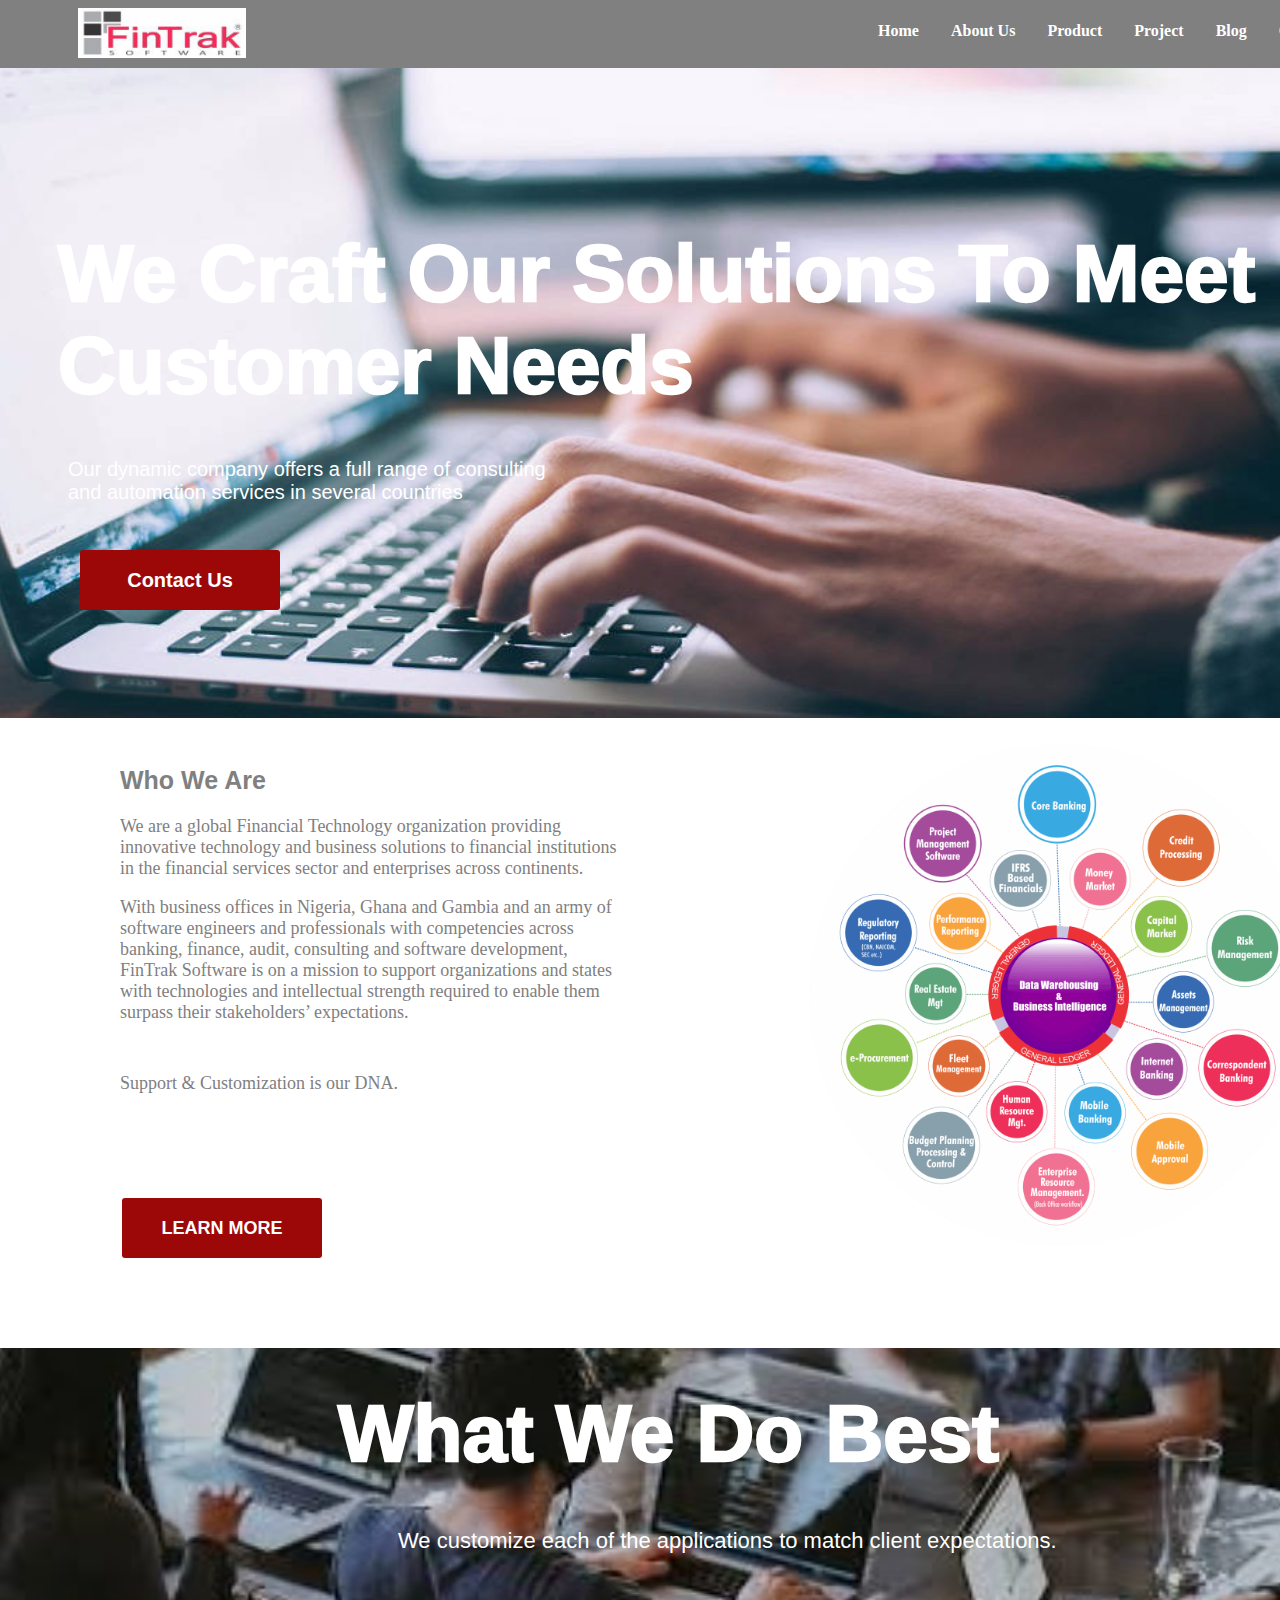
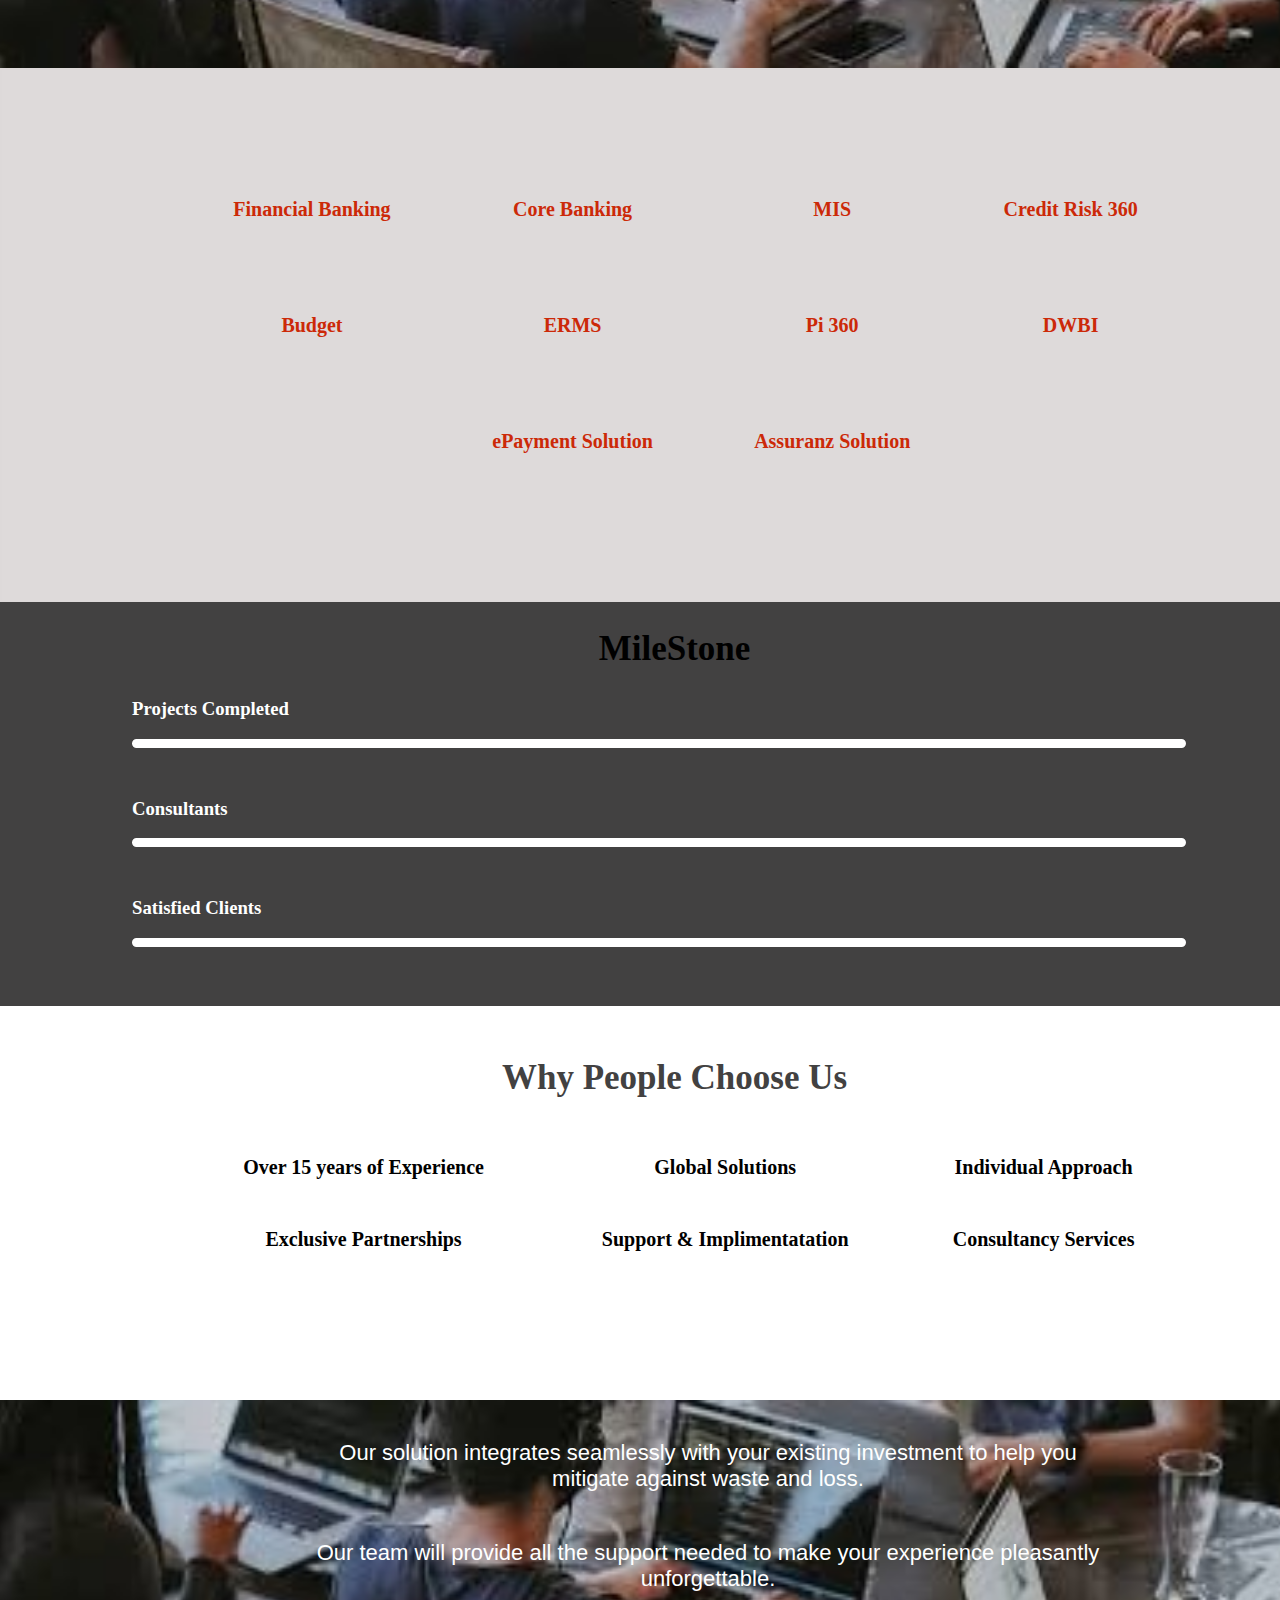
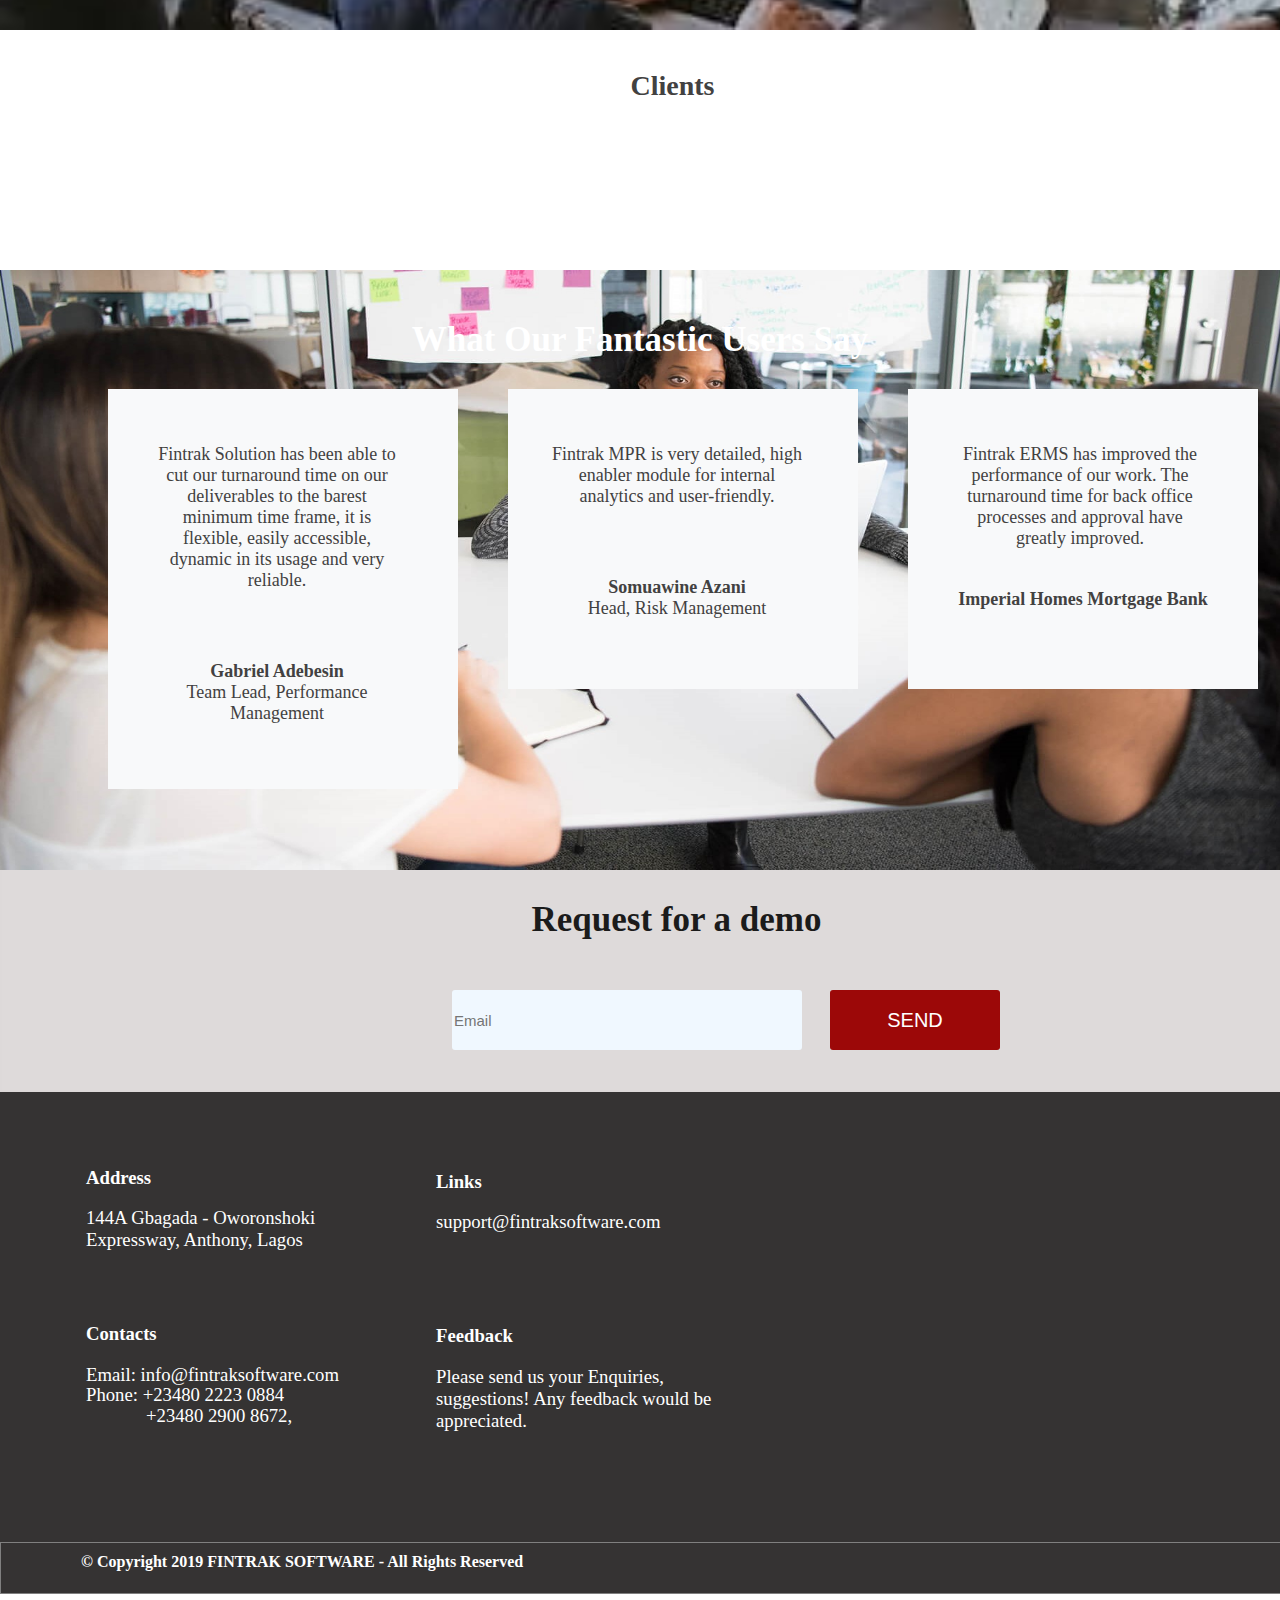
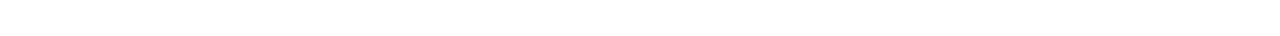
<file: index.html>
<html>
    <head>
        <link href="index.css" rel="stylesheet"> 
        <link rel="shortcut icon" href="Images/Fintrak Logo.jpg" type=" image/jpg">
        <title> Home </title>
    </head>    

    <body>

        <div class="top">
            <img class="fintraklogo" src="Images/Fintrak Logo.jpg">
            <a href="" class="contact">Contact</a>
            <a href="https://www.fintraksoftware.com/page14.html" class="blog">Blog</a>
            <a href="https://www.fintraksoftware.com/client.html" class="project">Project</a>
            <a href="https://www.fintraksoftware.com/index.html#content5-9" class="product">Product</a>
            <a href="https://www.fintraksoftware.com/About.html" class="aboutus">About Us</a>
            <a href="http://127.0.0.1:5502/index.html" class="home">Home</a>   
        </div>

        <div class="image"> 
            <img class="craftimage" src="Images/Image1.jpg">
            <div class="craft">We Craft Our Solutions To Meet Customer Needs</div>
            <div class="dynamic">Our dynamic company offers a full range of
                consulting and automation services in several countries</div>
            </div>
            <button class="contactus">Contact Us</button>        
        </div>

        <div class="whoweare"> 
            <h2 id="head"> Who We Are </h2>
            <h3 id="body"> We are a global Financial Technology organization providing innovative technology and business solutions to 
                financial institutions in the financial services sector and enterprises across continents.</h3>
            <h3 id="body"> With business offices in Nigeria, Ghana and Gambia and an army of software engineers and 
                professionals with competencies across banking, finance, audit, consulting and software development, 
                FinTrak Software is on a mission to support organizations and states with technologies and intellectual 
                strength required to enable them surpass their stakeholders’ expectations. </h3>
            <h3 id="body" class="support"> Support & Customization is our DNA. </h3>
            
        </div>

        <a href="https://www.fintraksoftware.com/About.html"><button class="learnmore">LEARN MORE</button></a>

        <div >
            <img class="whoweareimage" src="Images/Who We Are.png">
        </div>

        <div class="whatwedobest">
            <img class="whatwedobestimage" src="Images/What We Do Best.jpg">
            <div class="best">What We Do Best</div>
            <div class="customize">We customize each of the applications to match client expectations.</div>
            </div>
        </div>

        <div class="package">
            <table class="table">
                <tr>
                    <th> Financial Banking</th>
                    <th>Core Banking</th>
                    <th>MIS</th>
                    <th>Credit Risk 360</th>
                </tr>

                <tr>
                    <th>Budget</th>
                    <th>ERMS</th>
                    <th>Pi 360</th>
                    <th>DWBI</th>
                </tr>

                <tr>
                    <th></th>
                    <th>ePayment Solution</th>
                    <th>Assuranz Solution</th>
                    <th></th>
                </tr>
            </table>
        </div>

        <div class="miles">
            <h2 class="milestone">MileStone</h2>
            <div class="progress">
                <div> 
                    <h3 class="project">Projects Completed</h3> 
                    <div class="projectbar"> </div>
                </div>
    
                <div> 
                    <h3 class="consultants">Consultants</h3>
                    <div class="consultantsbar"> </div>
                </div>
    
                <div> 
                    <h3 class="satisfied">Satisfied Clients</h3>
                    <div class="satisfiedbar"> </div>
                </div>
            </div>
        </div>

        <div class=" why">
            <h2 class="whypeople">Why People Choose Us</h2>
            <table class="table2">
                <tr>
                    <th> Over 15 years of Experience</th>
                    <th>Global Solutions</th>
                    <th>Individual Approach</th>
                </tr>

                <tr>
                    <th>Exclusive Partnerships</th>
                    <th>Support & Implimentatation</th>
                    <th>Consultancy Services</th>
                </tr>
            </table>

        </div>

        <div class="whatwedobest">
            <img class="whatwedobestimage2" src="Images/What We Do Best 2.jpg">
            <div class="solution">Our solution integrates seamlessly with your existing investment to help you
                 mitigate against waste and loss.</div>
            <div class="team">Our team will provide all the support needed to make your experience pleasantly
                 unforgettable.</div>
            </div>
        </div>

        <div id="client">
            <div class="banks">
                <h3 class="clients">Clients</h3>
                <div class="bankname">
                    <marquee behavior="" direction="left">
                    <ul>
                        <li><img src="Images/Access.png"></li>
                        <li><img src="Images/asosavings.png"></li>
                        <li><img src="Images/BSIC.png"></li>
                        <li><img src="Images/CityCode.png"></li>
                        <li><img src="Images/FBN.png"></li>
                        <li><img src="Images/FCMB.png"></li>
                        <li><img src="Images/FHA.png"></li>
                        <li><img src="Images/FirstBank.png"></li>
                        <li><img src="Images/Haggai.png"></li>
                        <li><img src="Images/Heritage.png"></li>
                        <li><img src="Images/Homebase.png"></li>
                        <li><img src="Images/Jubilee.png"></li>
                        <li><img src="Images/Keystone.png"></li>
                        <li><img src="Images/LBIC.png"></li>
                        <li><img src="Images/Mansard.png"></li>
                        <li><img src="Images/Polaris.png"></li>
                        <li><img src="Images/Sterling.png"></li>
                        <li><img src="Images/UBA.png"></li>
                        <li><img src="Images/Unity.png"></li>
                        <li><img src="Images/Wapic.png"></li>
                    </ul>
                </marquee>
                </div>
            </div>
        </div>

        <div class="ladies">
            <img class="ladiesimage" src="Images/Ladies.jpg">
            <h2 class="whatour">What Our Fantastic Users Say</h2>
            <div class="aa">
                <div class="a"> 
                    <div class="a1">Fintrak Solution has been able to cut our turnaround time on our
                         deliverables to the barest minimum time frame, it is flexible, easily accessible, 
                         dynamic in its usage and very reliable. </div>
                    <div class="a2"> Gabriel Adebesin </div>
                    <div class="a3"> Team Lead, Performance</div>
                    <div class="a4">Management </div>
                </div>
            </div>
            
            <div class="bb"> 
                <div class="b">
                    <div class="b1"> Fintrak MPR is very detailed, high enabler module for internal analytics and user-friendly.</div>
                    <div class="b2"> Somuawine Azani</div>
                    <div class="b3">Head, Risk Management </div>
                </div>
            </div>
            
            
            <div class="cc"> 
                <div class="c">
                    <div class="c1"> Fintrak ERMS has improved the performance of our work. The turnaround time for back office processes and approval have greatly improved.</div>
                </div>
                <div class="c2"> Imperial Homes Mortgage Bank  </div>
            </div>
            
        </div>
        
        <div class="request">
           <div class="requestf">
            <h2 class="requestfor">Request for a demo</h2>
            <form>
                <div class="enterrequest">
                    <input class="email" name="email" type="text" placeholder="Email">
                    <button class="send">SEND</button>               
                </div>
            </form>
           </div>
        </div> 
        
        <div id="foot">
            <div class="foot1">
                <div class="foot11">
                    <div class="address">
                        <h3 class="address1">Address</h3>
                        <h3 class="address2">144A Gbagada - Oworonshoki Expressway, Anthony, Lagos</h3>
                    </div>
            
                    <div class="contacts">
                        <h3 class="contacts1">Contacts</h3>
                        <h3 class="contacts2">Email: info@fintraksoftware.com</h3>
                        <h3 class="contacts3">Phone: +23480 2223 0884</h3>
                        <h3 class="contacts4">+23480 2900 8672,</h3>
                    </div>
                </div>

                <div class="foot12">
                    <div class="links">
                        <h3 class="links1">Links</h3>
                        <h3 class="links2">support@fintraksoftware.com </h3>
                    </div>
            
                    <div class="feedback">
                        <h3 class="feedback1">Feedback</h3>
                        <h3 class="feedback2">Please send us your Enquiries, suggestions! Any feedback would be appreciated. </h3>
                    </div>
                </div>

                <div class="map">
                    <iframe src="https://www.google.com/maps/embed?pb=!1m18!1m12!1m3!1d3963.7275287188445!2d3.
                    3686240142666573!3d6.556040824604273!2m3!1f0!2f0!3f0!3m2!1i1024!2i768!4f13.1!3m3!1m2!1s0x1
                    03b8d9ac7f9b32b%3A0x407e4cc9e047f17e!2sFINTRAK%20SOFTWARE%20CO%20LTD.!5e0!3m2!1sen!2sng!4v
                    1646130705980!5m2!1sen!2sng" width="500" height="350" style="border:0;" allowfullscreen="" loading="lazy"></iframe>
                </div>
            </div>
        </div>
    </body>

    <footer id="footer">
        <div class="copyright">© Copyright 2019 FINTRAK SOFTWARE - All Rights Reserved</div>
    </footerr>
</html>
</file>
<file: index.css>
.top{
    background-color: gray;
    margin-top: -10px;
    margin-left: -10px;
    width: 1351px;
    height: 80px;
  }

  .fintraklogo{
    margin-top: 10px;
    margin-left: 80px;
    height: 50px;
  }

  .top a{
    margin-top: 10px;
    float: right;
    color: white;
    text-align: center;
    padding: 14px 16px;
    text-decoration: none;
    font-size: 16px;
    font-family: Georgia, 'Times New Roman', Times, serif;
    font-weight: bold;
  }
  
  .top a:hover {
    color: rgb(168, 163, 163);
  }

body{
    height: 4830px;
}

.image{
    position: relative;
    color: white;
}

.craftimage{
    width: 1351px;
    height: 650px;
    margin-top: -10px;
    margin-left: -10px;
}

.craft{
    position: absolute;
    top: 150px;
    left: 50px;
    font-size: 80px;
    font-family: Arial, Helvetica, sans-serif;
    font-weight: 1000; 
    width: 1200px;  
}

.dynamic{
    position: absolute;
    top: 380px;
    left: 60px;
    font-size: 20px;
    font-family: Arial, Helvetica, sans-serif;
    font-weight: 100px; 
    width: 500px;
}

.contactus{
    position: absolute;
    top: 550px;
    left: 80px;
    background-color: rgb(156, 8, 8);
    border:rgb(156, 8, 8);
    color: white;
    width: 200px;
    height: 60px;
    text-align: center;
    border-radius: 3px;
    font-size: 20px;
    font-weight: bold;
}

.contactus:hover{
    background-color: rgb(87, 5, 5);
}

.whoweare{
    float: left;
    margin-top: 25px;
    margin-left: 110px;
    border: 2px solid white;
    width: 500px;
    height: 400px;
    font-family: Arial;
    color: gray;
}

#head{
    font-size: 25px;
}

#body{
    font-size: large;
    font-family: Georgia, 'Times New Roman', Times, serif;
    font-weight: 2;
}

.support{
    margin-top: 50px;
}

.learnmore{
    margin-top: 480px;
    margin-left: -500px;
    background-color: rgb(156, 8, 8);
    border:rgb(156, 8, 8);
    color: white;
    width: 200px;
    height: 60px;
    text-align: center;
    border-radius: 3px;
    font-weight: bolder;
    font-size: 18px;
}

.learnmore:hover{
    background-color: rgb(87, 5, 5);
}

.whoweareimage{
    float: left;
    margin-top: -515px;
    margin-left: 800px;
    border: 2px solid white;
    width: 500px;
    height: 500px;
}

.whatwedobestimage{
    width: 1351px;
    height: 320px;
    margin-left: -10px;
    margin-top: 90px;
}

.whatwedobest{
    position: relative;
    color: white;
}

.best{
    position: absolute;
    top: 130px;
    left: 330px;  
    font-size: 80px;
    font-family: Arial, Helvetica, sans-serif;
    font-weight: 1000; 
}

.customize{
    position: absolute;
    top: 270px;
    left: 390px; 
    font-family: Arial, Helvetica, sans-serif;
    font-weight: 100px; 
    font-size: 22px;
} 

.package{
    width: 1345px;
    height: 530px;
    margin-left: -8px;
    border: 2px solid rgba(221, 217, 217, 0.973); 
    background-color: rgba(221, 217, 217, 0.973);
}

.table{
    color: rgb(204, 41, 8, 2);
    font-family: Cambria, Cochin, Georgia, Times, 'Times New Roman', serif;
    font-size: 20px;
    margin-top: 80px;
    margin-left: 180px;
    width: 1000px;
    height: 350px;
}

.miles{
    width: 1345px;
    height: 400px;
    margin-left: -8px;
    border: 2px solid rgb(66, 65, 65); 
    background-color: rgb(66, 65, 65);
}

.milestone{
    text-align: center;
    margin-top: 25px;
    font-weight: bold;
    font-family: Cambria, Cochin, Georgia, Times, 'Times New Roman', serif;
    font-size: 35px;
}

.progress{
    margin-left: 130px;
    color: white;
}

.projectbar{
    border: 2px solid white;
    border-radius: 5px;
    width: 1050px;
    height: 5px;
    background-color: white;
    margin-bottom: 50px;
}

.consultantsbar{
    border: 2px solid white;
    border-radius: 5px;
    width: 1050px;
    height: 5px;
    background-color: white;
    margin-bottom: 50px;
}

.satisfiedbar{
    border: 2px solid white;
    border-radius: 5px;
    width: 1050px;
    height: 5px;
    background-color: white;
}

.why{
    width: 1345px;
    height: 300px;
    margin-left: -8px;
    border: 2px solid white; 
    background-color: white;
}

.whypeople{
    text-align: center;
    font-family: Cambria, Cochin, Georgia, Times, 'Times New Roman', serif;
    font-weight: bold;
    font-size: 35px;
    color: rgb(66, 65, 65);
    margin-top: 50px;
}

.table2{
    font-family: Cambria, Cochin, Georgia, Times, 'Times New Roman', serif;
    font-size: 20px;
    margin-top: 30px;
    margin-left: 180px;
    width: 1000px;
    height: 150px;
    border: 2px solid white;
}

.whatwedobestimage2{
    width: 1351px;
    height: 230px;
    margin-left: -10px;
    margin-top: 90px;
}

.solution{
    position: absolute;
    top: 130px;
    left: 300px; 
    font-family: Arial, Helvetica, sans-serif;
    font-weight: 100px; 
    font-size: 22px;
    width: 800px;
    height: 100px;
    text-align: center;
} 

.team{
    position: absolute;
    top: 230px;
    left: 300px; 
    text-align: center;
    font-family: Arial, Helvetica, sans-serif;
    font-weight: 100px; 
    font-size: 22px;
    width: 800px;
    height: 100px;
}

#client{
    width: 1345px;
    height: 200px;
    margin-left: -8px;
    margin-top: 40px;
}

.clients{
    text-align: center;
    font-size: 28px;
    font-family: Cambria, Cochin, Georgia, Times, 'Times New Roman', serif;
    color:rgb(66, 65, 65)
}

.bankname ul{
    display: flex;
    flex-direction: row;
    justify-content: space-between;
}

.bankname ul li{
    list-style: none;
}

.ladiesimage{
    width: 1351px;
    height: 600px;
    margin-left: -10px;
}

.whatour{
    text-align: center;
    font-family: Cambria, Cochin, Georgia, Times, 'Times New Roman', serif;
    font-weight: bold;
    font-size: 35px;
    color: white;
    margin-top: -550px; 
}

.aa{
    position: absolute;
    text-align: center;
    font-family: Cambria, Cochin, Georgia, Times, 'Times New Roman', serif; 
    color: rgb(66, 65, 65);
    font-size: 18px;
    width: 350px;
    height: 400px;
    margin-left: 100px;
    background-color: #f8f9fa;
}

.a{
    position: absolute;
    width: 250px;
    height: 350px;
    margin-top: 15px;
    margin-left: 44px;
}

.a1{
    margin-top: 40px;
}

.a2{
    margin-top: 70px;
    font-weight: bold;
}

.bb{
    position: absolute;
    text-align: center;
    font-family: Cambria, Cochin, Georgia, Times, 'Times New Roman', serif; 
    color: rgb(66, 65, 65);
    font-size: 18px;
    width: 350px;
    height: 300px;
    margin-left: 500px;
    background-color: #f8f9fa;
}

.b{
    position: absolute;
    width: 250px;
    height: 350px;
    margin-top: 15px;
    margin-left: 44px; 
}

.b1{
    margin-top: 40px;
}

.b2{
    margin-top: 70px;
    font-weight: bold;
}

.cc{
    position: absolute;
    text-align: center;
    font-family: Cambria, Cochin, Georgia, Times, 'Times New Roman', serif; 
    color: rgb(66, 65, 65);
    font-size: 18px;
    width: 350px;
    height: 300px;
    margin-left: 900px;
    background-color: #f8f9fa;
}

.c{
    position: absolute;
    width: 250px;
    height: 350px;
    margin-top: 15px;
    margin-left: 47px; 
}

.c1{
    margin-top: 40px;
}

.c2{
    margin-top: 200px;
    font-weight: bold;
}

.request{
    width: 1349px;
    height: 220px;
    margin-left: -8px;
    margin-top: 508px;
    background-color: rgba(221, 217, 217, 0.973);  
    border: 2px solid rgba(221, 217, 217, 0.973); 
}

.requestfor{
    margin-top: 30px;
    text-align: center;
    font-weight: bold;
    font-family: Cambria, Cochin, Georgia, Times, 'Times New Roman', serif;
    font-size: 35px;
    color: rgb(27, 27, 27);
}

.enterrequest{
    margin-top: 50px;
}

.email{
    width: 350px;
    height: 60px;
    border-radius: 3px;
    font-size: 15px;
    border: aliceblue;
    background-color: aliceblue;
    margin-left: 450px;
}

.send{
    position: absolute;
    left: 830px;
    background-color: rgb(156, 8, 8);
    border:rgb(156, 8, 8);
    color: white;
    width: 170px;
    height: 60px;
    text-align: center;
    border-radius: 3px;
    font-size: 20px;
    font-weight: lighter;
}

.send:hover{
    background-color: rgb(87, 5, 5);
}

#foot{
    background-color: rgb(53, 51, 51); 
    width: 1348px;
    height: 450px;
    margin-left: -8px; 
}

.foot1{
    color: white; 
    border: 2px solid rgb(53, 51, 51) ;
    width: 650px;
    margin-left: 80px;
    height: 400px;
    font-family: Cambria, Cochin, Georgia, Times, 'Times New Roman', serif;
}

.foot11{
    border: 2px solid rgb(53, 51, 51);
    width: 300px;
    height: 400px;
    margin-top: 50px;
}

.address{
    border: 2px solid rgb(53, 51, 51);
}

.address2{
    font-weight: lighter;
}

.contacts{
    border: 2px solid rgb(53, 51, 51);
    margin-top: 30px;
}

.contacts2{
    font-weight: lighter;
}

.contacts3{
    font-weight: lighter;
    margin-top: -20px;
}

.contacts4{
    font-weight: lighter;
    margin-top: -20px;
    margin-left: 60px;
}

.foot12{
    border: 2px solid rgb(53, 51, 51);
    width: 300px;
    margin-left: 350px; 
    margin-top: -400px;
}

.links{
    border: 2px solid rgb(53, 51, 51);
}

.links2{
    font-weight: lighter;
}

.feedback{
    border: 2px solid rgb(53, 51, 51);
    margin-top: 50px;
}

.feedback2{
    font-weight: lighter;
}

.map{
    margin-left: 700;
    margin-top: -300px;
    
}

#footer{
    background-color: rgb(53, 51, 51);
    width: 1346px;
    height: 50px;
    margin-left: -8px; 
    border: 1px solid gray;
    color: white; 
    font-family: Cambria, Cochin, Georgia, Times, 'Times New Roman', serif;
}

.copyright{
    margin-left: 80px;
    margin-top: 10px;
    font-weight: bold;
}


/* .address{
    border: 2px solid red;
    width: 250px;
    margin-left: 150px
}

.contacts{
    border: 2px solid red;
    width: 280px;
    margin-left: 150px;
    margin-top: 50px;
}

.links{
    border: 2px solid red;
    width: 280px;
    margin-left: 550px; 
    margin-top: -300px; 
}

.feedback{
    border: 2px solid red;
    width: 280px;
    margin-left: 550px; 
    margin-top: 50px; 
}

.copyright{
    border: 2px solid red;
    width: 280px;
    margin-left: 550px; 
    margin-top: 250px;   
}
</file>
